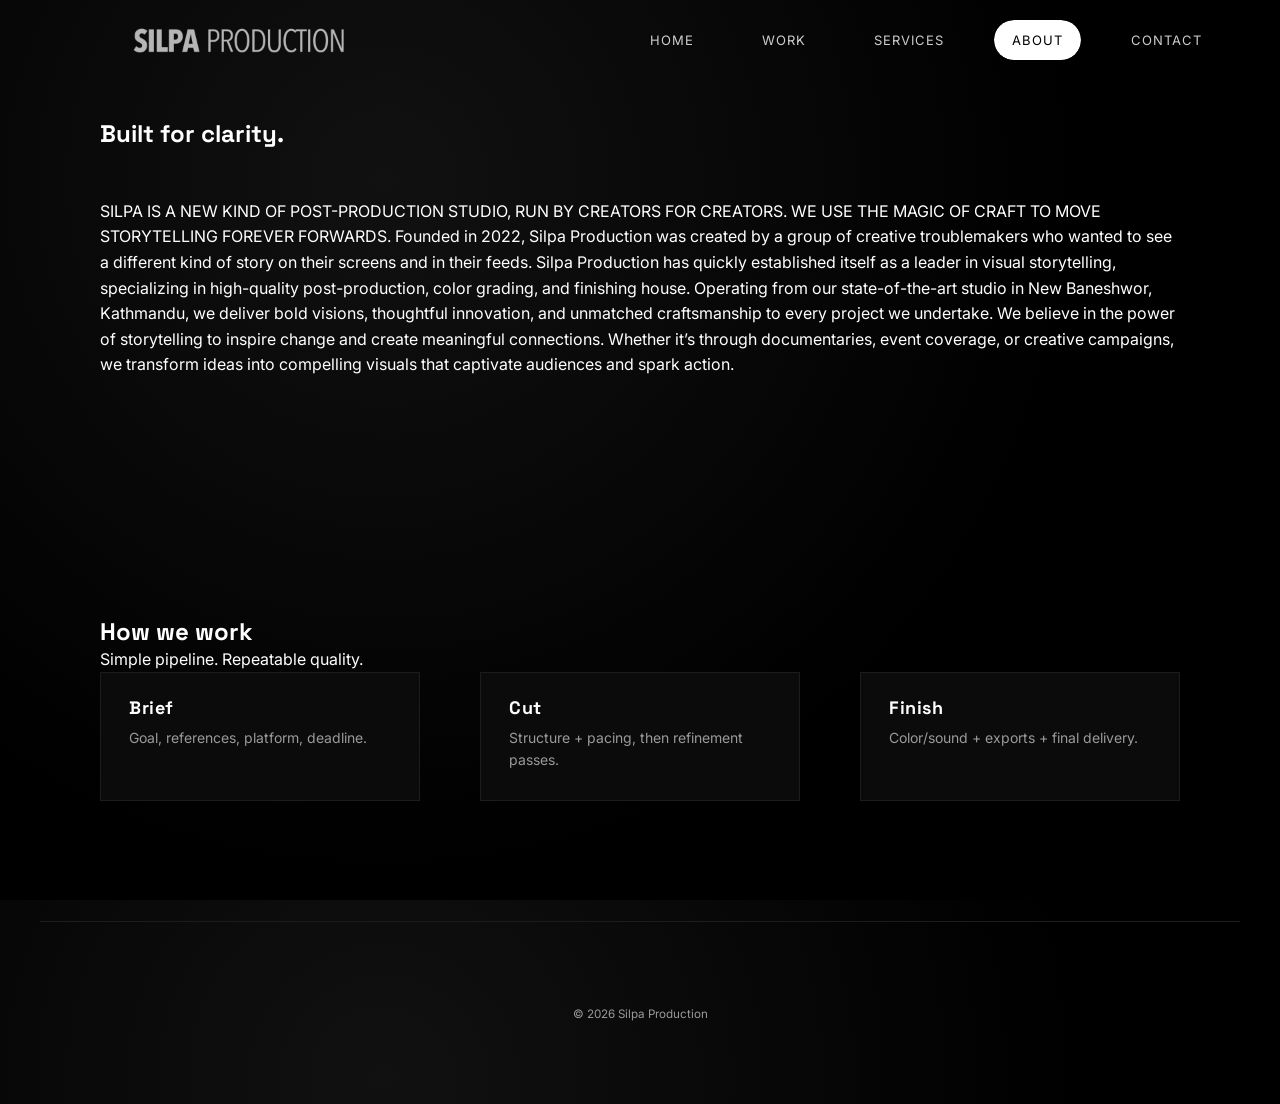
<file: about.html>
<!doctype html>
<html lang="en">
  <head>
    <meta charset="UTF-8" />
    <meta name="viewport" content="width=device-width, initial-scale=1.0" />
    <title>Silpa Production — About</title>
    <meta name="description" content="About Silpa Production." />
    <link rel="icon" href="assets/media/logo.png" type="image/png" />

    <link rel="preconnect" href="https://fonts.googleapis.com" />
    <link rel="preconnect" href="https://fonts.gstatic.com" crossorigin />
    <link
      href="https://fonts.googleapis.com/css2?family=Inter:wght@300;400;500;600&family=Space+Grotesk:wght@400;500;600;700&display=swap"
      rel="stylesheet"
    />

    <link rel="stylesheet" href="assets/css/style.css" />
    <script defer src="assets/js/main.js"></script>
  </head>

  <body>
    <div class="transition is-on"></div>

    <div class="layout">
      <aside class="sidebar">
        <a class="brand" href="index.html">
          <img
            src="assets/media/logo.png"
            alt="Silpa Production Logo"
            class="brand-logo"
          />
        </a>
        <nav class="nav" aria-label="Primary">
          <a href="index.html" data-page="index.html">Home</a>
          <a href="work.html" data-page="work.html">Work</a>
          <a href="services.html" data-page="services.html">Services</a>
          <a href="about.html" data-page="about.html">About</a>
          <a href="contact.html" data-page="contact.html">Contact</a>
        </nav>
      </aside>

      <main id="main" class="main">
        <div class="container">
          <section class="section">
            <h1>Built for clarity.</h1>
            <p class="lead"></p>
            <p class="p">
              SILPA IS A NEW KIND OF POST-PRODUCTION STUDIO, RUN BY CREATORS FOR
              CREATORS. WE USE THE MAGIC OF CRAFT TO MOVE STORYTELLING FOREVER
              FORWARDS. Founded in 2022, Silpa Production was created by a group
              of creative troublemakers who wanted to see a different kind of
              story on their screens and in their feeds. Silpa Production has
              quickly established itself as a leader in visual storytelling,
              specializing in high-quality post-production, color grading, and
              finishing house. Operating from our state-of-the-art studio in New
              Baneshwor, Kathmandu, we deliver bold visions, thoughtful
              innovation, and unmatched craftsmanship to every project we
              undertake. We believe in the power of storytelling to inspire
              change and create meaningful connections. Whether it’s through
              documentaries, event coverage, or creative campaigns, we transform
              ideas into compelling visuals that captivate audiences and spark
              action.
            </p>
          </section>

          <section class="section">
            <div class="section-head">
              <div>
                <h2>How we work</h2>
                <p class="p">Simple pipeline. Repeatable quality.</p>
              </div>
            </div>

            <div class="grid grid--3">
              <article class="card">
                <h3>Brief</h3>
                <p>Goal, references, platform, deadline.</p>
              </article>
              <article class="card">
                <h3>Cut</h3>
                <p>Structure + pacing, then refinement passes.</p>
              </article>
              <article class="card">
                <h3>Finish</h3>
                <p>Color/sound + exports + final delivery.</p>
              </article>
            </div>
          </section>

          <footer class="footer">
            <small>© <span id="year"></span> Silpa Production</small>
          </footer>
        </div>
      </main>
    </div>
  </body>
</html>
</file>
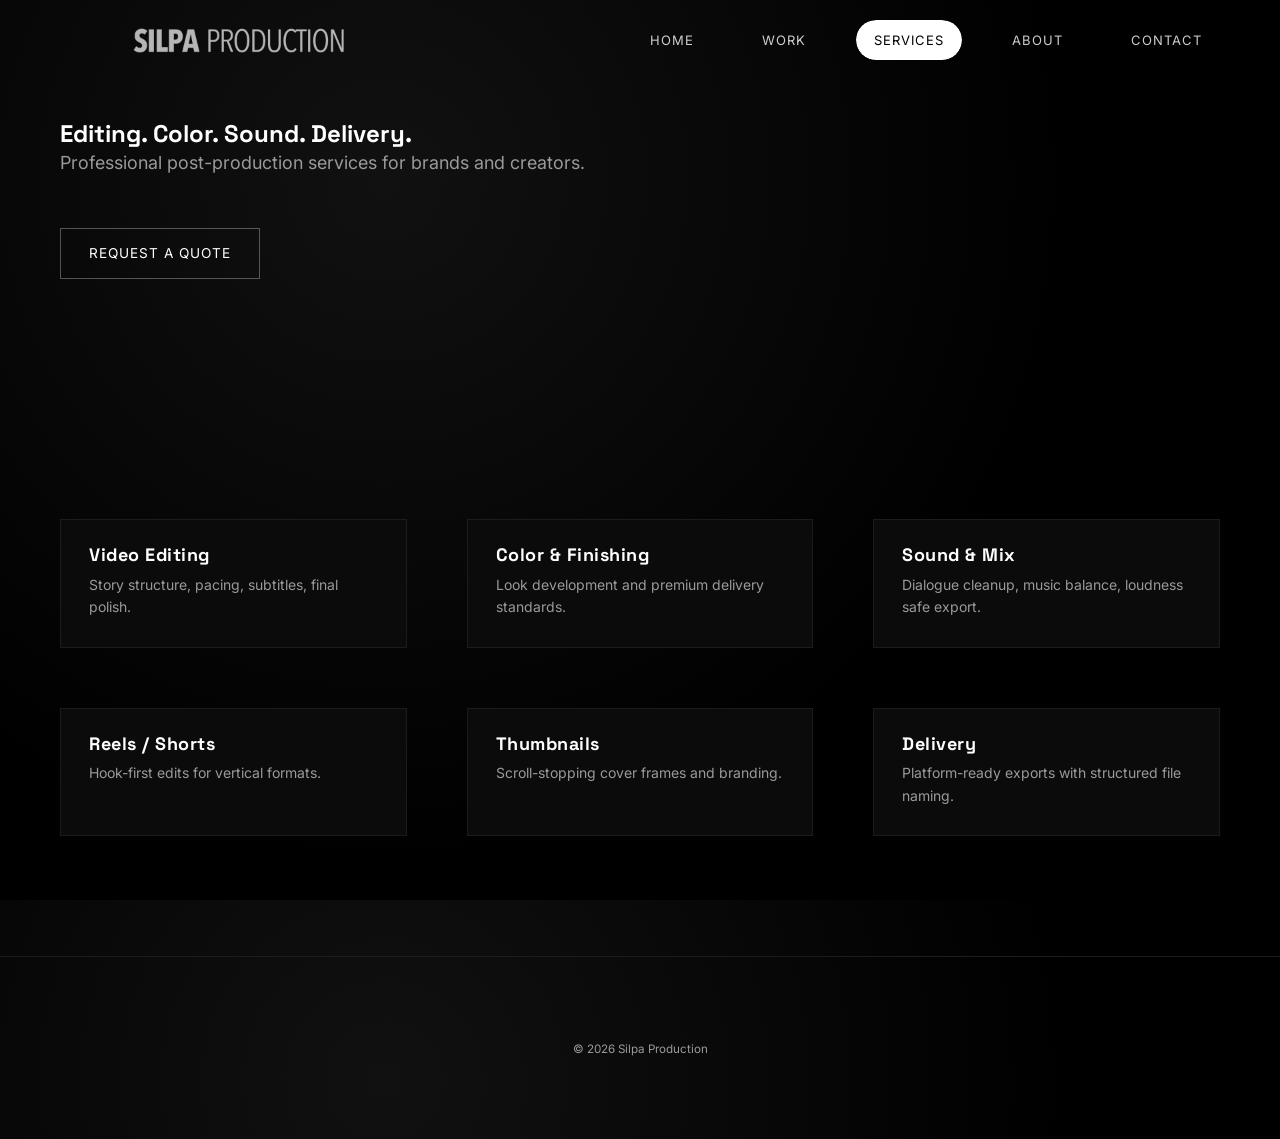
<file: services.html>
<!doctype html>
<html lang="en">

<head>
  <meta charset="UTF-8" />
  <meta name="viewport" content="width=device-width, initial-scale=1.0" />
  <title>Silpa Production — Services</title>
  <meta name="description"
    content="Video editing, color grading, sound mixing, reels, thumbnails, and delivery — professional post-production services." />
  <link rel="icon" href="assets/media/logo.png" type="image/png" />

  <link rel="preconnect" href="https://fonts.googleapis.com" />
  <link rel="preconnect" href="https://fonts.gstatic.com" crossorigin />
  <link
    href="https://fonts.googleapis.com/css2?family=Inter:wght@300;400;500;600&family=Space+Grotesk:wght@400;500;600;700&display=swap"
    rel="stylesheet" />

  <link rel="stylesheet" href="assets/css/style.css" />
  <script defer src="assets/js/main.js"></script>
</head>

<body>
  <div class="transition is-on"></div>

  <div class="layout">
    <aside class="sidebar">
      <a class="brand" href="index.html">
        <img src="assets/media/logo.png" alt="Silpa Production Logo" class="brand-logo" />
      </a>
      <nav class="nav" aria-label="Primary">
        <a href="index.html" data-page="index.html">Home</a>
        <a href="work.html" data-page="work.html">Work</a>
        <a href="services.html" data-page="services.html">Services</a>
        <a href="about.html" data-page="about.html">About</a>
        <a href="contact.html" data-page="contact.html">Contact</a>
      </nav>
    </aside>

    <main class="main">
      <section class="section">
        <div class="container">
          <h1>Editing. Color. Sound. Delivery.</h1>
          <p class="lead">
            Professional post-production services for brands and creators.
          </p>
          <a class="btn" href="contact.html">Request a Quote</a>
        </div>
      </section>

      <section class="section">
        <div class="container">
          <div class="grid grid--3">
            <article class="card">
              <h3>Video Editing</h3>
              <p>Story structure, pacing, subtitles, final polish.</p>
            </article>

            <article class="card">
              <h3>Color & Finishing</h3>
              <p>Look development and premium delivery standards.</p>
            </article>

            <article class="card">
              <h3>Sound & Mix</h3>
              <p>Dialogue cleanup, music balance, loudness safe export.</p>
            </article>

            <article class="card">
              <h3>Reels / Shorts</h3>
              <p>Hook-first edits for vertical formats.</p>
            </article>

            <article class="card">
              <h3>Thumbnails</h3>
              <p>Scroll-stopping cover frames and branding.</p>
            </article>

            <article class="card">
              <h3>Delivery</h3>
              <p>Platform-ready exports with structured file naming.</p>
            </article>
          </div>
        </div>
      </section>
    </main>

    <footer class="footer">
      <div class="container">
        <small>© <span id="year"></span> Silpa Production</small>
      </div>
    </footer>
  </div>
</body>

</html>
</file>
<file: assets/css/style.css>
/* ==================================================
   RESET
================================================== */
*,
*::before,
*::after {
  box-sizing: border-box;
  margin: 0;
  padding: 0;
}

html,
body {
  height: 100%;
}

img,
video {
  display: block;
  max-width: 100%;
}

a {
  text-decoration: none;
  color: inherit;
}

button {
  font-family: inherit;
  background: none;
  border: none;
  cursor: pointer;
}

/* ==================================================
   THEME
================================================== */
:root {
  --bg: #000;
  --panel: #0e0e0e;
  --border: #1c1c1c;
  --text: #ffffff;
  --muted: #9a9a9a;

  --container: 1200px;

  --font-body: "Inter", sans-serif;
  --font-display: "Space Grotesk", sans-serif;
}

body {
  background: radial-gradient(circle at 30% 20%, #111 0%, #000 60%);
  color: var(--text);
  font-family: var(--font-body);
  -webkit-font-smoothing: antialiased;
  line-height: 1.6;
}

/* ==================================================
   NAVBAR (FLOATING)
================================================== */
.sidebar {
  position: fixed;
  top: 0;
  left: 0;
  width: 100%;
  height: 80px;

  display: flex;
  align-items: center;
  justify-content: space-between;

  padding: 0 60px;
  z-index: 3000;
}

.brand {
  display: flex;
  align-items: center;
}

.brand-logo {
  height: 450px;
  width: auto;
  opacity: 0.7;
  transition: 0.3s ease;
}

.brand:hover .brand-logo {
  opacity: 1;
  transform: scale(1.05);
}

.nav {
  display: flex;
  align-items: center;
  gap: 32px;
}

.nav a {
  position: relative;
  padding: 10px 18px;
  font-size: 13px;
  letter-spacing: 1px;
  text-transform: uppercase;
  color: rgba(255, 255, 255, 0.8);
  overflow: hidden;
  transition: 0.3s ease;
}

.nav a {
  position: relative;
  padding: 10px 18px;
  font-size: 13px;
  letter-spacing: 1px;
  text-transform: uppercase;
  color: rgba(255, 255, 255, 0.8);
  transition: all 0.3s ease;
  border-radius: 30px;
}

/* Rounded speech bubble background */
.nav a::before {
  content: "";
  position: absolute;
  inset: 0;
  background: #fff;
  border-radius: 30px;

  transform: scale(0.8);
  opacity: 0;

  transition: all 0.3s cubic-bezier(0.16, 1, 0.3, 1);
  z-index: -1;
}

/* Small bubble tail */
.nav a::after {
  content: "";
  position: absolute;
  bottom: -6px;
  left: 20px;

  width: 10px;
  height: 10px;

  background: #fff;

  transform: rotate(45deg) scale(0);
  transition: all 0.3s ease;

  z-index: -1;
}

.nav a {
  position: relative;
  padding: 10px 18px;
  font-size: 13px;
  letter-spacing: 1px;
  text-transform: uppercase;
  color: rgba(255, 255, 255, 0.8);
  transition: all 0.3s ease;
  border-radius: 30px;
}

/* Rounded speech bubble background */
.nav a::before {
  content: "";
  position: absolute;
  inset: 0;
  background: #fff;
  border-radius: 30px;

  transform: scale(0.8);
  opacity: 0;

  transition: all 0.3s cubic-bezier(0.16, 1, 0.3, 1);
  z-index: -1;
}

/* Small bubble tail */
.nav a::after {
  content: "";
  position: absolute;
  bottom: -6px;
  left: 20px;

  width: 10px;
  height: 10px;

  background: #fff;

  transform: rotate(45deg) scale(0);
  transition: all 0.3s ease;

  z-index: -1;
}

.nav a:hover::before,
.nav a.is-active::before {
  transform: scale(1);
  opacity: 1;
}

.nav a:hover::after,
.nav a.is-active::after {
  transform: rotate(45deg) scale(1);
}

.nav a:hover,
.nav a.is-active {
  color: #000;
}

/* ==================================================
   HERO (FULLSCREEN VIDEO)
================================================== */
.hero-video {
  position: relative;
  height: 100vh;
  width: 100%;
  overflow: hidden;
}

.hero-video video {
  position: absolute;
  top: 50%;
  left: 50%;
  min-width: 100%;
  min-height: 100%;
  transform: translate(-50%, -50%);
  object-fit: cover;
}

.hero-video::after {
  content: "";
  position: absolute;
  inset: 0;
  background: rgba(0, 0, 0, 0.55);
}

.hero-center {
  position: relative;
  z-index: 2;
  height: 100%;
  display: flex;
  align-items: center;
  justify-content: center;
  text-align: center;
  padding: 0 20px;
}

.hero-center h1 {
  font-family: var(--font-display);
  font-size: clamp(50px, 7vw, 100px);
  line-height: 1.05;
  max-width: 1000px;
}

/* ==================================================
   SECTIONS
================================================== */
.section {
  padding: 120px 60px;
}

.container {
  max-width: var(--container);
  margin: 0 auto;
}

h1,
h2,
h3 {
  font-family: var(--font-display);
  line-height: 1.2;
}

.lead {
  color: var(--muted);
  max-width: 700px;
  margin-bottom: 50px;
  font-size: 18px;
}
/* ==========================================
   HERO TEXT SECTION
========================================== */

.hero-text {
  background: #000;
  padding: 120px 0;
}

.hero-animate {
  font-family: "Space Grotesk", sans-serif;
  font-size: clamp(2rem, 4vw, 3.5rem);
  font-weight: 700;
  line-height: 1.2;
  color: #ffffff;
  max-width: 900px;

  opacity: 0;
  transform: translateY(40px);
  animation: fadeUp 1s ease forwards;
}

.hero-sub {
  margin-top: 30px;
  max-width: 800px;
  font-size: 1.1rem;
  line-height: 1.6;
  color: #ffffff;

  opacity: 0;
  transform: translateY(40px);
  animation: fadeUp 1s ease forwards;
  animation-delay: 0.3s;
}

@keyframes fadeUp {
  to {
    opacity: 1;
    transform: translateY(0);
  }
}
/* ==================================================
   GRID & PREMIUM WORK CARDS
================================================== */
.grid {
  display: grid;
  gap: 60px;
}

.grid--3 {
  grid-template-columns: repeat(3, 1fr);
}

.card {
  position: relative;
  background: #0b0b0b;
  border: 1px solid var(--border);
  overflow: hidden;
  cursor: pointer;
  transition:
    transform 0.5s cubic-bezier(0.16, 1, 0.3, 1),
    border-color 0.3s ease,
    box-shadow 0.4s ease;
}

.card .thumb {
  position: relative;
  overflow: hidden;
}

.card .thumb img {
  width: 100%;
  height: 240px;
  object-fit: cover;
  transition: transform 0.8s ease;
}

.card .thumb::after {
  content: "";
  position: absolute;
  inset: 0;
  background: linear-gradient(to top,
      rgba(0, 0, 0, 0.85),
      rgba(0, 0, 0, 0.2) 60%,
      transparent);
}

.card h3 {
  margin: 24px 28px 8px;
  font-size: 18px;
  letter-spacing: 0.5px;
}

.card p {
  margin: 0 28px 28px;
  font-size: 14px;
  color: var(--muted);
}

.card:hover {
  transform: translateY(-14px);
  border-color: #2a2a2a;
  box-shadow: 0 30px 80px rgba(0, 0, 0, 0.7);
}

.card:hover .thumb img {
  transform: scale(1.08);
}


/* ==================================================
   FOOTER
================================================== */
.footer {
  padding: 80px 60px;
  border-top: 1px solid var(--border);
  color: var(--muted);
  text-align: center;
  font-size: 14px;
}

/* ==================================================
   PAGE TRANSITION
================================================== */
.transition {
  position: fixed;
  inset: 0;
  background: #000;
  z-index: 5000;
  opacity: 1;
  transition: opacity 0.4s ease;
}

.transition:not(.is-on) {
  opacity: 0;
  pointer-events: none;
}

/* ==================================================
   RESPONSIVE
================================================== */
@media (max-width: 1000px) {
  .grid--3 {
    grid-template-columns: repeat(2, 1fr);
  }
}

@media (max-width: 768px) {

  .sidebar {
    padding: 0 24px;
    height: 70px;
  }

  .brand-logo {
    height: 40px;
  }

  .nav {
    gap: 16px;
  }

  .nav a {
    padding: 8px 12px;
    font-size: 11px;
  }

  .grid--3 {
    grid-template-columns: 1fr;
  }

  .section {
    padding: 80px 24px;
  }

  .modal {
    padding: 20px;
  }
}


/* ===============================================
   ETHOS-STYLE WORK PAGE
=============================================== */

.work-page {
  padding-top: 80px;
}

/* ===============================================
   UPDATED WORK GRID (SPACED & PREMIUM)
=============================================== */

.work-mosaic {
  display: grid;
  grid-template-columns: repeat(auto-fit, minmax(350px, 1fr));

  gap: 32px;
  /* space between cards */
  padding: 32px;
  /* space from screen */

  max-width: 1400px;
  margin: 0 auto;
}

/* PROJECT CARD */

.work-item {
  position: relative;
  overflow: hidden;

  height: 55vh;

  border-radius: 20px;

  background: #000;

  cursor: pointer;

  transition:
    transform 0.4s cubic-bezier(0.25, 0.46, 0.45, 0.94),
    box-shadow 0.4s ease,
    filter 0.4s ease;

  filter: brightness(0.95);
}

.work-item:hover {
  transform: translateY(-12px) scale(1.02);
  box-shadow: 0 20px 40px rgba(255, 255, 255, 0.1), 
              0 0 60px rgba(200, 150, 255, 0.2);
  filter: brightness(1.1);
}

.work-item img {
  width: 100%;
  height: 100%;
  object-fit: cover;

  transition: transform 0.7s cubic-bezier(0.25, 0.46, 0.45, 0.94);
}


.work-item::after {
  content: "";
  position: absolute;
  inset: 0;
  background: linear-gradient(to top,
      rgba(0, 0, 0, 0.85),
      rgba(0, 0, 0, 0.35),
      transparent 55%);
  opacity: 0.95;
  transition: opacity 0.4s ease;
}

.work-item:hover::after {
  opacity: 0.75;
}

.work-item:hover img {
  transform: scale(1.1);
}

/* Typography Overlay */
/* TEXT OVERLAY */

.work-meta {
  position: absolute;
  left: 0;
  bottom: 0;

  width: 100%;

  padding: 28px 26px;

  background: linear-gradient(to top,
      rgba(0, 0, 0, 0.95),
      rgba(0, 0, 0, 0.5),
      transparent);

  z-index: 2;

  transform: translateY(0);
  transition: transform 0.4s ease;
}

.work-item:hover .work-meta {
  transform: translateY(-8px);
}

.work-meta h3 {
  font-family: var(--font-display);
  font-size: 22px;
  font-weight: 600;

  margin-bottom: 8px;
  letter-spacing: -0.5px;
}

.work-meta span {
  font-size: 13px;
  color: #b0b0b0;

  letter-spacing: 1.2px;
  text-transform: uppercase;
  font-weight: 500;
}

/* SECTION STYLING */
.work-section {
  margin-bottom: 80px;
  scroll-margin-top: 100px;
}

.section-title {
  font-family: var(--font-display);
  font-size: 42px;
  font-weight: 700;
  margin-bottom: 48px;
  padding: 0 32px;
  max-width: 1400px;
  margin-left: auto;
  margin-right: auto;
  letter-spacing: -1px;
  
  background: linear-gradient(135deg, 
    #ffffff 0%, 
    #d0d0d0 100%);
  -webkit-background-clip: text;
  -webkit-text-fill-color: transparent;
  background-clip: text;
}

.work-page {
  padding-top: 80px;
  padding-bottom: 60px;
}

/* Responsive */
@media (max-width: 1000px) {
  .work-mosaic {
    grid-template-columns: repeat(2, 1fr);
    gap: 24px;
    padding: 24px;
  }

  .work-item {
    height: 50vh;
  }

  .section-title {
    font-size: 32px;
    margin-bottom: 36px;
  }
}

@media (max-width: 600px) {
  .work-mosaic {
    grid-template-columns: 1fr;
    gap: 20px;
    padding: 20px;
  }

  .work-item {
    height: 50vh;
    border-radius: 16px;
  }

  .section-title {
    font-size: 24px;
    margin-bottom: 28px;
    padding: 0 20px;
  }

  .work-section {
    margin-bottom: 60px;
  }

  .work-page {
    padding-top: 60px;
    padding-bottom: 40px;
  }

  .work-meta h3 {
    font-size: 18px;
  }

  .work-meta span {
    font-size: 12px;
  }
}

.contact-hero {
  min-height: 80vh;
  display: flex;
  flex-direction: column;
  justify-content: center;
}

.cinematic-title {
  font-size: clamp(3rem, 6vw, 6rem);
  font-weight: 700;
  letter-spacing: -1px;
  line-height: 1.05;
  margin-bottom: 20px;
}

.btn {
  display: inline-block;
  padding: 14px 28px;
  border: 1px solid rgba(255, 255, 255, 0.3);
  text-transform: uppercase;
  letter-spacing: 1px;
  font-size: 0.85rem;
  transition: all 0.3s ease;
}

.btn:hover {
  background: #ffffff;
  color: #000000;
}

.btn-icon {
  display: inline-flex;
  align-items: center;
  justify-content: center;
  width: 56px;
  height: 56px;
  padding: 0;
  border-radius: 50%;
  border: 1px solid rgba(255, 255, 255, 0.3);
  background: transparent;
  color: var(--text);
  text-transform: none;
  letter-spacing: 0;
  font-size: 1rem;
}

.btn-icon:hover {
  background: rgba(255, 255, 255, 0.1);
  border-color: var(--text);
  transform: scale(1.1);
}

.btn-icon svg {
  width: 24px;
  height: 24px;
  stroke-width: 1.5;
}

/* ============================================
   ETHOS STYLE PROJECT VIEWER
============================================ */

.project-viewer {
  position: fixed;
  inset: 0;
  background: #000;

  display: grid;
  grid-template-columns: 1fr 2fr;

  opacity: 0;
  pointer-events: none;

  transition: all 0.5s cubic-bezier(0.16, 1, 0.3, 1);

  z-index: 10000;
}


/* Active */
.project-viewer.active {
  opacity: 1;
  pointer-events: auto;
}


/* LEFT PANEL */
.viewer-left {
  padding: 100px 80px;

  display: flex;
  flex-direction: column;
  justify-content: center;

  gap: 26px;
}


.viewer-tag {
  color: #ff6a00;
  letter-spacing: 3px;
  font-size: 13px;
}


.viewer-title {
  font-family: var(--font-display);
  font-size: clamp(36px, 5vw, 64px);
  line-height: 1.1;
}


.viewer-client {
  color: #bbb;
  font-size: 15px;
}


.viewer-credit {
  color: #888;
  font-size: 14px;
  line-height: 1.8;
}


/* RIGHT MEDIA */
.viewer-right {
  width: 100%;
  height: 100%;
  background: #000;
  overflow: hidden;
}


.viewer-right video,
.viewer-right img {
  width: 100%;
  height: 100%;
  object-fit: cover;
}


/* CLOSE */
.viewer-close {
  position: fixed;
  top: 28px;
  right: 36px;

  font-size: 28px;
  color: white;

  z-index: 20000;
}


/* MOBILE */
@media (max-width: 900px) {

  .project-viewer {
    grid-template-columns: 1fr;
  }

  .viewer-left {
    padding: 40px 24px;
  }

}

/* MOBILE WORK GRID */

@media (max-width: 768px) {

  .work-mosaic {
    gap: 16px;
    padding: 16px;
  }

  .work-item {
    height: 50vh;
  }

  .work-meta {
    padding: 16px 14px;
  }

}
.section--dark {
  background: #000;
  color: #3f127e;
}

.contact-block {
  margin-top: 40px;
  display: flex;
  flex-direction: column;
  gap: 15px;
}

.contact-link {
  font-size: 1.2rem;
  font-weight: 500;
  transition: opacity 0.3s ease;
}

.contact-link:hover {
  opacity: 0.6;
}
/* ===============================
   Step-by-step word animation
================================ */

.hero {
  min-height: 40vh;
  display: flex;
  align-items: center;
  padding: 6rem 2rem;
  max-width: 1200px;
  margin: 0 auto;
}

.reveal-text {
  font-size: clamp(1rem, 3vw, 3rem);
  line-height: 1.05;
  font-weight: 700;
  letter-spacing: -0.02em;
}

.reveal-text span {
  display: inline-block;
  opacity: 0;
  transform: translateY(1em);
  animation: wordReveal 0.9s ease forwards;
}

@keyframes wordReveal {
  to {
    opacity: 1;
    transform: translateY(0);
  }
}
.viewer-right {
  display: flex;
  flex-direction: column;
  gap: 2rem;
  overflow-y: auto;
}

.gallery-video {
  width: 100%;
  max-height: 80vh;
  object-fit: cover;
}
.viewer-next {
  position: absolute;
  left: 100px;
  bottom: 100px;
  font-size: 2rem;
  background: none;
  border: none;
  color: rgb(177, 10, 10);
  cursor: pointer;
  z-index: 10;
}

.viewer-next:hover {
  opacity: 0.6;
}
.reveal-text span {
  margin-right: 0.3em;
  display: inline-block;
}
</file>
